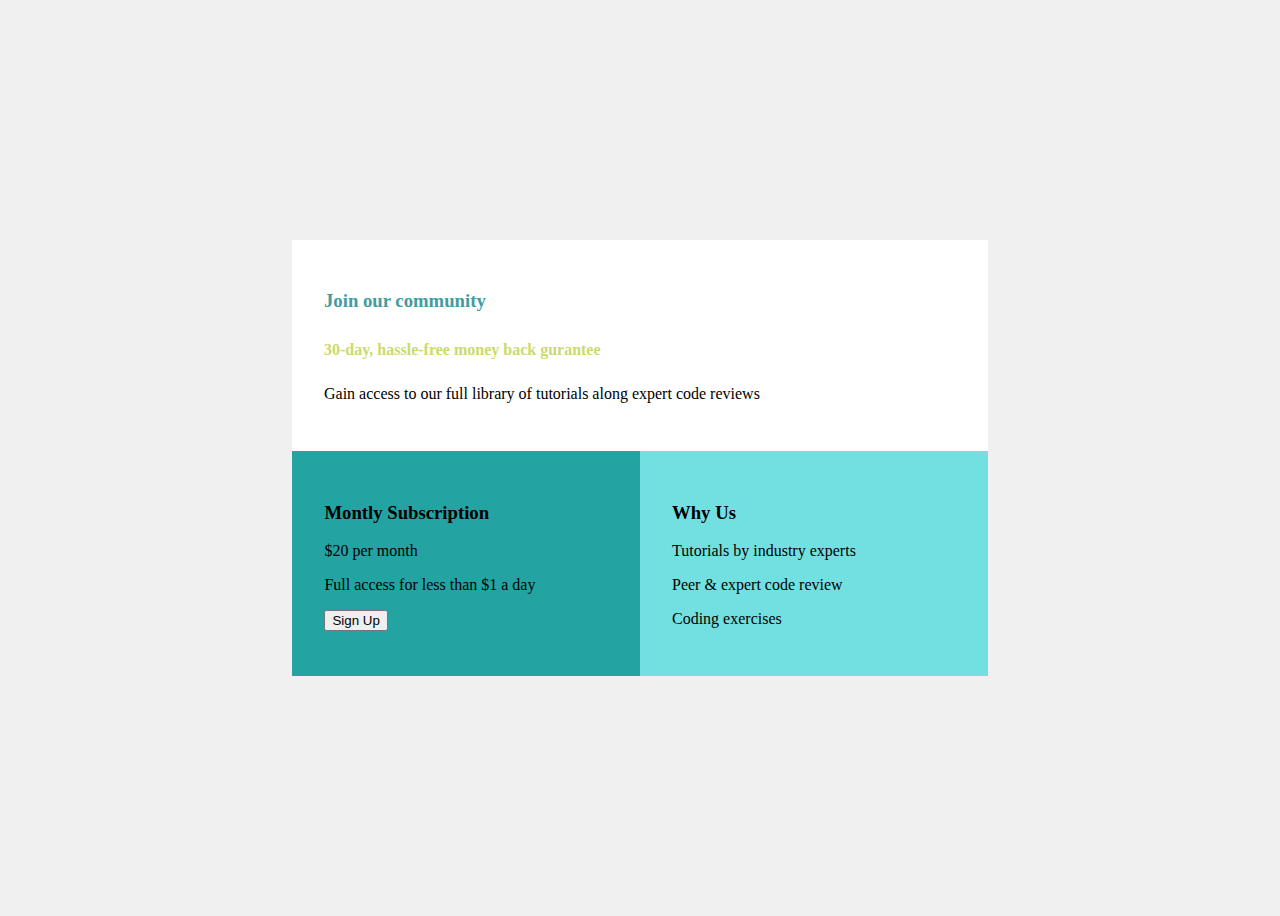
<file: index.html>
<!DOCTYPE html>
<html lang="en">
  <head>
    <meta charset="UTF-8" />
    <meta http-equiv="X-UA-Compatible" content="IE=edge" />
    <meta name="viewport" content="width=device-width, initial-scale=1.0" />
    <title>Learning flex-box layout</title>
    <link rel="stylesheet" href="style.css" />
  </head>
  <body>
    <main>
      <div class="top-content">
        <h3>Join our community</h3>
        <p class="p-top">30-day, hassle-free money back gurantee</p>
        <p>
          Gain access to our full library of tutorials along expert code reviews
        </p>
      </div>
      <div class="bottom-content ">
          <div class="top-bottom">
              <h3>Montly Subscription</h3>
              <p>$20 per month</p>
              <p>Full access for less than $1 a day</p>
              <button>Sign Up</button>
          </div>
          <div class="second-bottom">
              <h3>Why Us</h3>
              <p>Tutorials by industry experts</p>
              <p>Peer & expert code review</p>
              <p>Coding exercises</p>
          </div>
      </div>
    </main>
  </body>
</html>
</file>
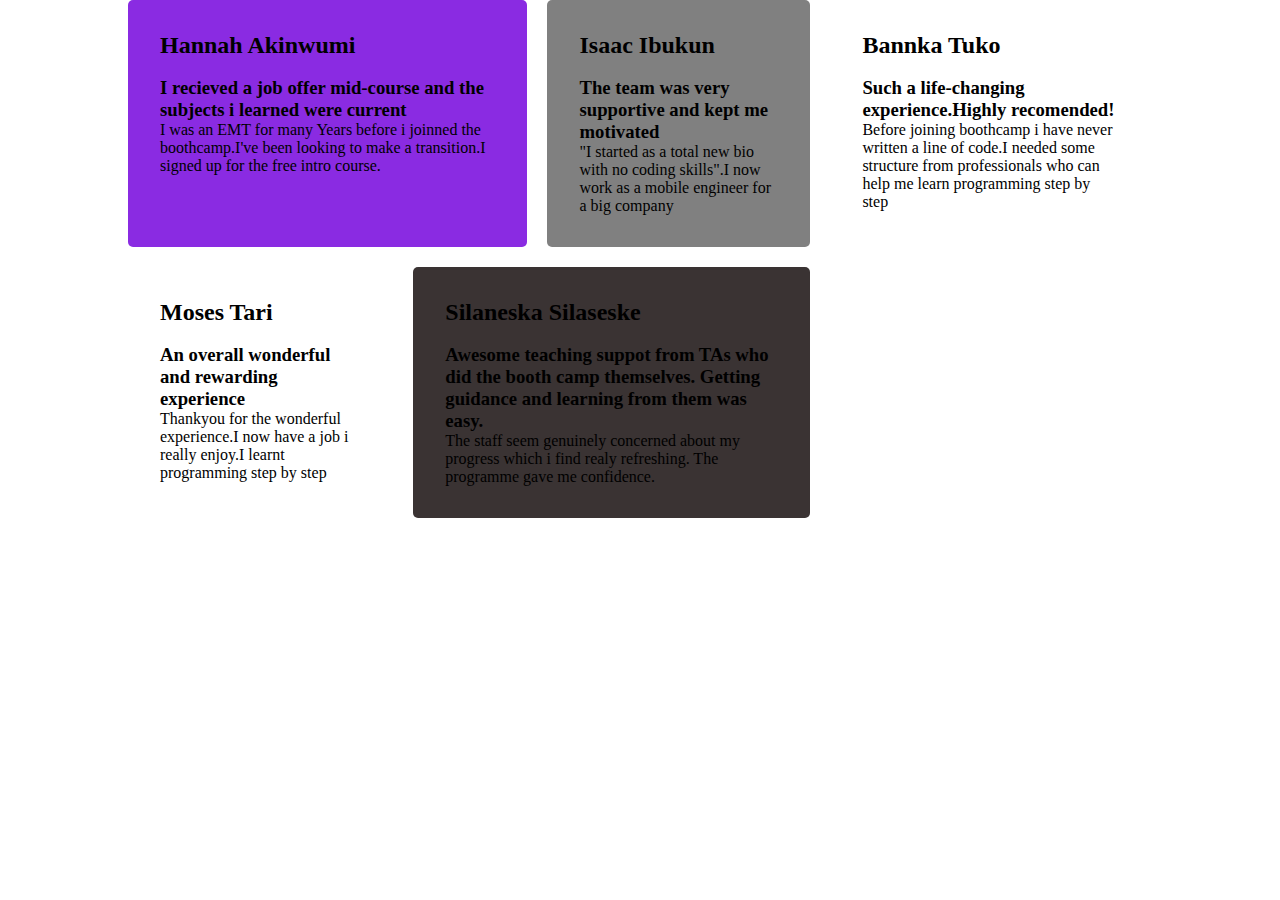
<file: grid.html>
<!DOCTYPE html>
<html lang="en">
  <head>
    <meta charset="UTF-8" />
    <meta http-equiv="X-UA-Compatible" content="IE=edge" />
    <meta name="viewport" content="width=device-width, initial-scale=1.0" />
    <title>Grid-Layout</title>
    <link rel="stylesheet" href="grid.css" />
  </head>
  <body>
    <main>
      <div class="item-a"><h2>Hannah Akinwumi</h2><br><h3>I recieved a job offer mid-course and the subjects i learned were current</h3>
    <p>I was an EMT for many Years before i joinned the boothcamp.I've been looking to make a transition.I signed up for the free intro course.</p>
    </div>
      <div class="item-b"><h2>Isaac Ibukun</h2><br><h3>The team was very supportive and kept me motivated</h3>
        <p>"I started as a total new bio with no coding skills".I now work as a mobile engineer for a big company</p></div>
      <div class="item-c"><h2>Bannka Tuko</h2><br><h3>Such a life-changing experience.Highly recomended!</h3>
        <p>Before joining boothcamp i have never written a line of code.I needed some structure from professionals who can help me learn programming step by step</p></div>
      <div class="item-d"><h2>Moses Tari</h2><br><h3>An overall wonderful and rewarding experience</h3>
        <p>Thankyou for the wonderful experience.I now have a job i really enjoy.I learnt programming step by step</p></div>
      <div class="item-e"><h2>Silaneska Silaseske</h2><br><h3>Awesome teaching suppot from TAs who did the booth camp themselves. Getting guidance and learning from them was easy.</h3>
        <p>The staff seem genuinely concerned about my progress which i find realy refreshing. The programme gave me confidence.</div>
    </main>
  </body>
</html>
</file>
<file: style.css>
{
  margin: 0;
  padding: 0;
  box-sizing: border-box;
}

body {
  background-color: #f0f0f0;
}
main {
  width: 50%;
  margin:auto; 
  display: flex;
  justify-content: center;
  align-items: center;
  height: 100vh;
  flex-direction: column;
}
.top-content {
  background-color: white;
  padding: 2em;
  width:100% 
}
.top-content h3 {
  color: rgb(64, 158, 158);
  font: size 20px;
  padding-bottom: 10px;
  font-size: bold;
}
.top-content .p-top {
  font-weight: bold;
  color: rgb(202, 219, 105);
  font: size 15px;
  padding-bottom: 10px;
}
.bottom-content {
  display: flex;
  width:110% ;
}
.bottom-content .top-bottom {
  background-color: rgb(36, 163, 163);
  padding: 2em;
  width:100% ;
}
.bottom-content .second-bottom {
  background-color: rgb(114, 224, 224);
  padding: 2em;
  width:100% ;
}
</file>
<file: grid.css>
*{
    margin:0;
    padding:0;
}
body{
    background color:aliceblue;
    place-items: center;
    min-height:100vh ; 
}
main{
    display:grid;
    grid-template-areas:
    'a a b c'
    'd e e c'
    ;
    gap: 20px;
    width: 80%;
    margin:auto
}
main div{
    padding: 2em;
    text-align: center;
    border-radius: 5px;
}
.item-a{
    background-color:blueviolet ;
    grid-area: a;
    text-align:left;

}
.item-b{background-color:gray;
    grid-area: b;
    text-align:left;
}
.item-c{background-color:white ;
    grid-area: c;
    text-align:left;
}
.item-d{background-color:white ;
    grid-area: d;
    text-align:left;
}
.item-e{background-color:rgb(58, 51, 51) ;
    grid-area: e;
    text-align:left;
}
</file>
